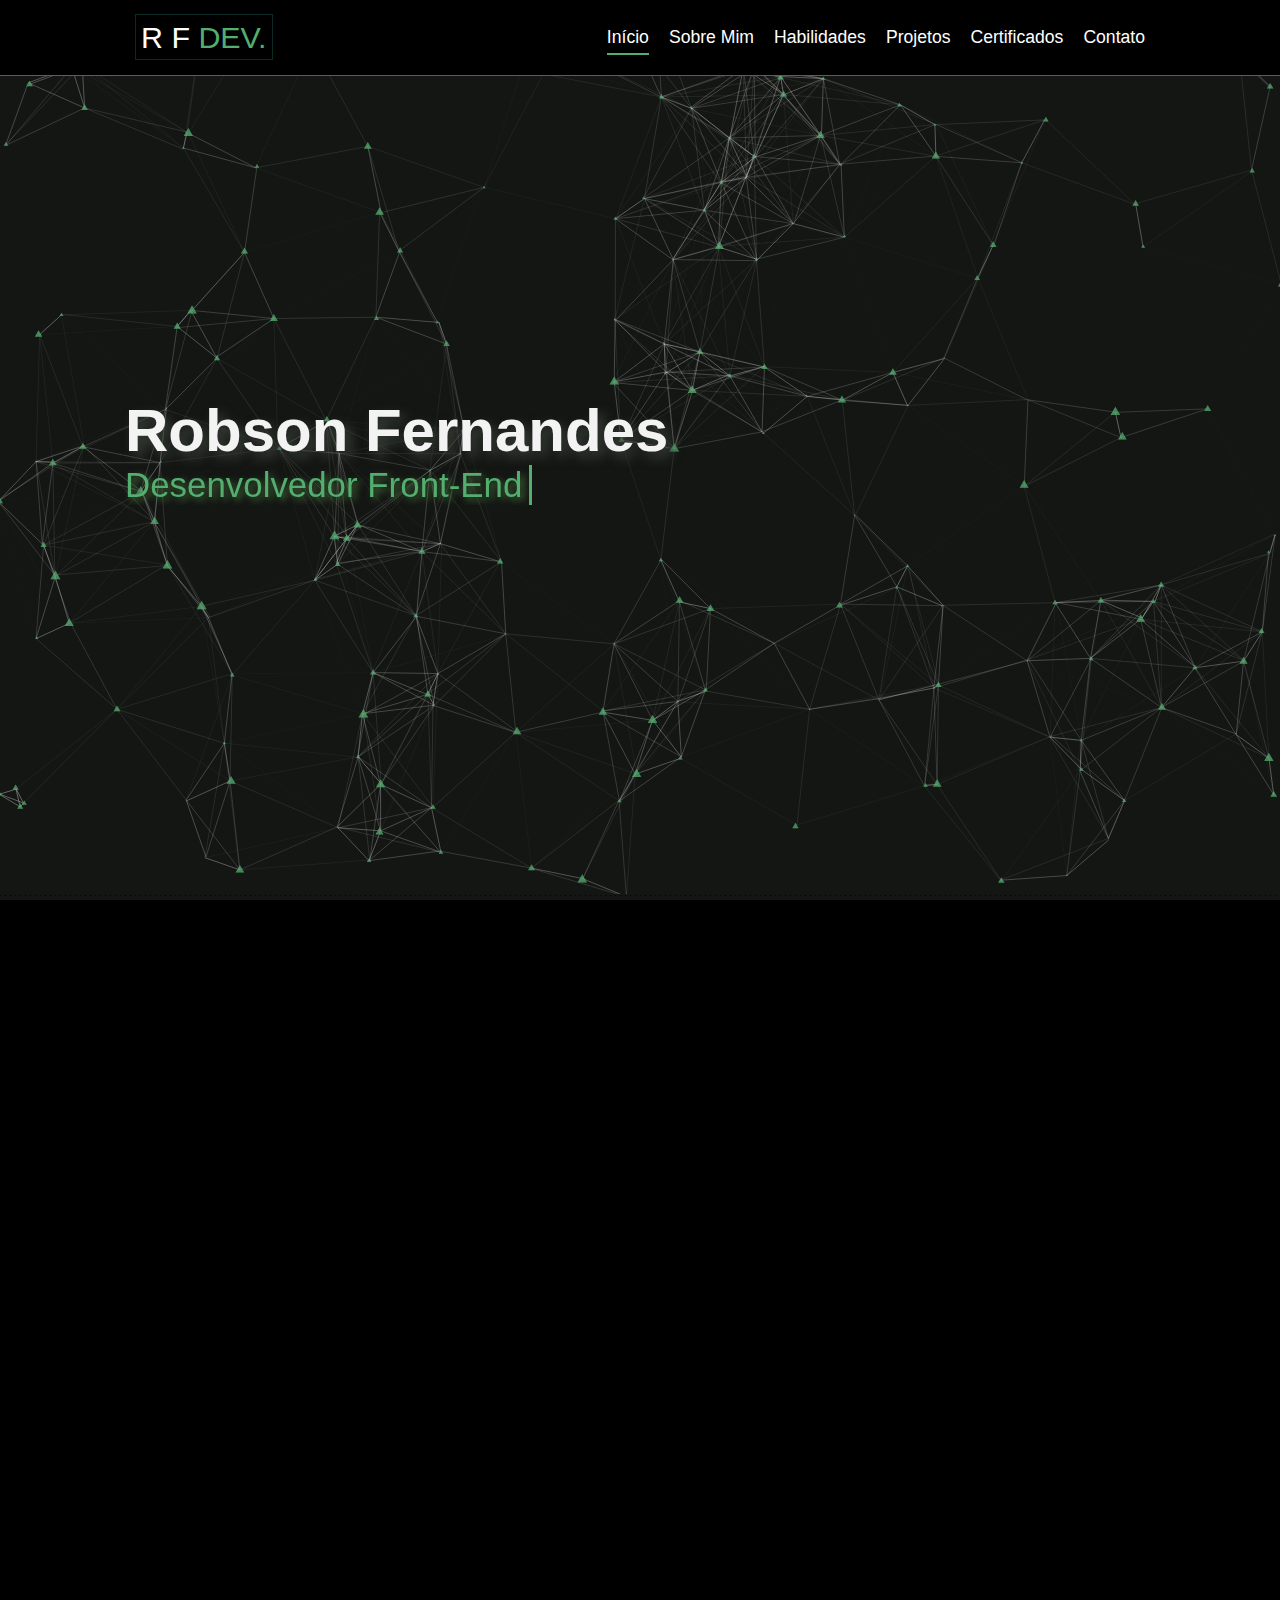
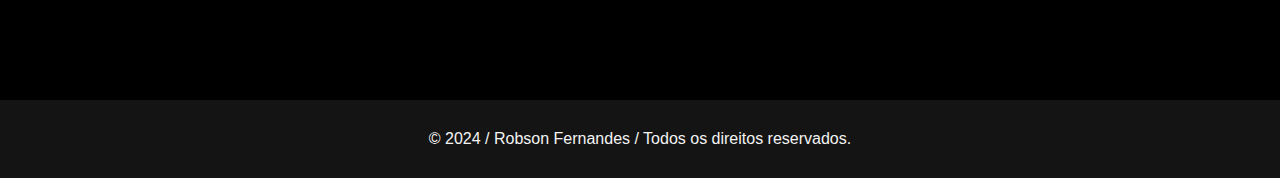
<file: index.html>
<!DOCTYPE html>
<html lang="pt-BR">

<head>
  <meta charset="UTF-8">
  <meta name="viewport" content="width=device-width, initial-scale=1.0">
  <title>Portfólio | Robson Fernandes - Desenvolvedor Front-End</title>
  <meta name="description" content="Desenvolvedor Front-End | Desenvolvedor Freelancer | Criação de sites web atraentes e responsivos | São Paulo, SP">
  <meta name="author" content="Robson Fernandes">
  <!-- Link Font Awesome -->
  <link rel="stylesheet" href="https://cdnjs.cloudflare.com/ajax/libs/font-awesome/6.7.1/css/all.min.css" integrity="sha512-5Hs3dF2AEPkpNAR7UiOHba+lRSJNeM2ECkwxUIxC1Q/FLycGTbNapWXB4tP889k5T5Ju8fs4b1P5z/iB4nMfSQ==" crossorigin="anonymous" referrerpolicy="no-referrer" />
  <!-- Link Swiper -->
  <link rel="stylesheet" href="https://cdn.jsdelivr.net/npm/swiper@11/swiper-bundle.min.css" />
  <!-- Link para o arquivo CSS -->
  <!-- <link rel="stylesheet" href="./css/style.css"> -->
  <link rel="stylesheet" href="./css/style.min.css">
  <!-- Favicon -->
  <link rel="icon" href="./favicon.svg" type="image/svg+xml">
</head>

<body>
  <!-- botao volta ao top -->
  <div id="progress">
    <span id="progress-value"><i class="fa-solid fa-chevron-up"></i></i></span>
  </div>

  <!-- MENU DO SITE -->
  <header class="header-bg">
    <div class="header container">
      <div class="logo">
        <a href="#inicio">R F <span>DEV.</span></a>
      </div>
      <nav id="nav" class="header-menu">
        <button aria-label="Abrir Menu" id="btn-mobile" aria-haspopup="true" aria-controls="menu" aria-expanded="false">
          Menu <span id="hamburger"></span>
        </button>
        <ul class="menu">
          <li>
            <i class="fa-solid fa-house"></i>
            <a href="#inicio" class="js-link actived">Início</a>
          </li>
          <li>
            <i class="fa-solid fa-book"></i>
            <a href="#sobre" class="js-link">Sobre Mim</a>
          </li>
          <li>
            <i class="fa-solid fa-laptop"></i>
            <a href="#habilidades" class="js-link">Habilidades</a>
          </li>
          <li>
            <!-- <i class="fa-solid fa-house-laptop"></i> -->
            <i class="fa-solid fa-list-check"></i>
            <a href="#projetos" class="js-link">Projetos</a>
          </li>
          <li>
            <i class="fa-solid fa-graduation-cap"></i>
            <a href="#certificados" class="js-link">Certificados</a>
          </li>
          <li>
            <i class="fa-solid fa-address-book"></i>
            <a href="#contato" class="js-link">Contato</a>
          </li>
        </ul>
      </nav>
    </div>
  </header>

  <!-- SEÇÃO INTRODUÇÃO -->
  <section class="introducao-bg js-section " id="inicio" aria-label="introducao">
    <div id="particles-js"></div>
    <div class="introducao container js-animation">
      <div class="intro-info">
        <h1>Robson Fernandes</h1>
        <p class="typing-animation">Desenvolvedor Front-End</p>
        <ul class="redes-sociais">
          <li><a href="https://www.linkedin.com/in/robson-fernandess/" target="_blank"><i class="fa-brands fa-linkedin-in"></i></a></li>
          <li><a href="https://github.com/Robson-Fernandess" target="_blank"><i class="fa-brands fa-github"></i></a></li>
          <li><a href="mailto:contato.robson.dev@gmail.com" target="_blank"><i class="fa-solid fa-envelope"></i></a></li>
        </ul>
      </div>
    </div>
  </section>

  <!-- SEÇÃO SOBRE -->
  <section class="sobre-bg js-section" id="sobre" aria-label="Sobre">
    <div class="sobre-conteudo container js-animation">
      <h2 class="subtitulo">Sobre Mim</h2>
      <div>
        <p>Meu nome é <span>Robson Fernandes</span> e sou apaixonado por tecnologia, o que me levou a seguir a carreira de programador. Acredito no poder da tecnologia para transformar ideias simples em ferramentas incríveis.</p>
        <p>Sou formado em <span> Análise e Desenvolvimento de Sistemas </span> e, nas horas vagas, estudo de forma incansável para ampliar meu conhecimento, sempre alinhado aos padrões de mercado.</p>
        <p>Se você está buscando um parceiro para levar seu negócio online ao próximo nível, vamos conversar!</p>
      </div>
      <div class="sobre-img ">
        <img src="./img/sobre.png" alt="Foto Perfil">
      </div>
    </div>
  </section>

  <!-- SEÇÃO HABILIDADES -->
  <section class="habilidades-bg js-section" id="habilidades" aria-label="Habilidades">
    <div class="habilidades container js-animation">
      <h2 class="subtitulo">Habilidades</h2>
      <div class="habilidades-conteudo ">
        <h3>HTML, CSS e JavaScript</h3>
        <p><span>HTML,</span> <span>CSS</span> <span>e Javascript,</span> também conhecidas como santíssima trindade da web, formam o principal conjunto de tecnologias para qualquer aplicação web.</p>
      </div>
      <ul class="habilidades-logo">
        <li><i class="fa-brands fa-html5"></i></li>
        <li><i class="fa-brands fa-css3-alt"></i></li>
        <li><i class="fa-brands fa-js"></i></li>
      </ul>

      <div class="habilidades-conteudo">
        <h3>Bootstrap</h3>
        <p><span>Bootstrap</span> é um framework front-end que facilita a criação de sites responsivos de forma rápida e simples.</p>
      </div>
      <ul class="habilidades-logo">
        <li><i class="fa-brands fa-bootstrap"></i></li>
      </ul>

      <div class="habilidades-conteudo">
        <h3>Tailwind CSS</h3>
        <p><span>Tailwind CSS</span> é um framework CSS de código aberto, conhecido pela sua abordagem de design utilitário.</p>
      </div>
      <ul class="habilidades-logo">
        <li><img src="./img/Habilidades/tailwind.svg" alt="Tailwind CSS"></li>
      </ul>
    </div>
  </section>
  <!--INICIO SEÇÃO PROJETO -->
  <section class="projeto-bg js-section" id="projetos" aria-label="Projeto">
    <div class="projetos js-animation ">
      <h2 class="subtitulo">Projetos</h2>

      <div class="js-animation"> <!-- 1 PROJETO -->
        <div class="card">
          <h1 class="projeto-titulo">Projeto Bikcraft</h1>
          <img src="./img/Projetos/bikcraft.jpg" alt="Bikcraft">

          <div class="info">
            <h1>Bikcraft</h1>
            <p>Projeto final do curso Origamid, onde coloquei em prática todos os conteúdos teóricos apresentados no curso, como: <span> UX/UI Design, Adobe XD, Semântica, SEO, Grid, Reset, Responsividade, Animações, Domínio e hospedagem.</span></p>
            <div class="projetos-stacks">
              <ul>
                <li>
                  <!-- <img src="./img/Habilidades/html-5.png" alt="HTML"> -->
                  <i class="fab fa-html5"></i>
                </li>
                <li>
                  <!-- <img src="./img/Habilidades/css-3.png" alt="CSS" width="25"> -->
                  <i class="fab fa-css3-alt"></i>
                </li>
                <li>
                  <!-- <img src="./img/Habilidades/bootstrap.png" alt="Bootstrap" width="25"> -->
                  <i class="fab fa-bootstrap"></i>
                </li>
                <li>
                  <!-- <img src="./img/Habilidades/script-java.png" alt="JavaScript" width="25"> -->
                  <i class="fab fa-js"></i>
                </li>
              </ul>
            </div>
            <div class="projetos-links">
              <a href="https://bikcraft-2-0.netlify.app/" target="_blank" class="link-project"> Projeto</a>
              <a href="https://github.com/Robson-Fernandess/Bikcraft2.0" target="_blank" class="link-repository"> Repositório</a>

            </div>
          </div>
        </div>
      </div>
      <div class="js-animation"> <!-- 2 PROJETO -->
        <div class="card">
          <h1 class="projeto-titulo">Projeto Caravan</h1>
          <img src="./img/Projetos/caravan.png" alt="Caravan">

          <div class="info">
            <h1>Caravan</h1>
            <p>Projeto desenvolvido durante o curso de Bootstrap Avançado da Origamid. Ao longo do curso colocamos em prática de forma exaustiva os principais métodos do Bootstrap.</p>
            <div class="projetos-stacks">
              <ul>
                <li>
                  <!-- <img src="./img/Habilidades/html-5.png" alt="HTML"> -->
                  <i class="fab fa-html5"></i>
                </li>
                <li>
                  <!-- <img src="./img/Habilidades/css-3.png" alt="CSS" width="25"> -->
                  <i class="fab fa-css3-alt"></i>
                </li>
                <li>
                  <!-- <img src="./img/Habilidades/bootstrap.png" alt="Bootstrap" width="25"> -->
                  <i class="fab fa-bootstrap"></i>
                </li>
                <li>
                  <!-- <img src="./img/Habilidades/script-java.png" alt="JavaScript" width="25"> -->
                  <i class="fab fa-js"></i>
                </li>
              </ul>
            </div>
            <div class="projetos-links">
              <a href="https://site-caravan.netlify.app/" target="_blank" class="link-project"> Projeto</a>
              <a href="https://github.com/Robson-Fernandess/caravan-" target="_blank" class="link-repository"> Repositório</a>
            </div>
          </div>
        </div>
      </div>
      <div class="js-animation"> <!-- 3 PROJETO -->
        <div class="card">
          <h1 class="projeto-titulo">Projeto Busca CEP</h1>
          <img src="./img/Projetos/buscacep.png" alt="Busca-Cep">
          <div class="info">
            <h1>Busca CEP</h1>
            <p>Projeto desenvolvido para que as pessoas consigam conhecer o seu destino de forma rápida e pratica. onde deverão inserir apenas o CEP para fazer a busca.</p>
            <div class="projetos-stacks">
              <ul>
                <li>
                  <!-- <img src="./img/Habilidades/html-5.png" alt="HTML"> -->
                  <i class="fab fa-html5"></i>
                </li>
                <li>
                  <!-- <img src="./img/Habilidades/css-3.png" alt="CSS" width="25"> -->
                  <i class="fab fa-css3-alt"></i>
                </li>
                <li>
                  <!-- <img src="./img/Habilidades/bootstrap.png" alt="Bootstrap" width="25"> -->
                  <i class="fab fa-bootstrap"></i>
                </li>
                <li>
                  <!-- <img src="./img/Habilidades/script-java.png" alt="JavaScript" width="25"> -->
                  <i class="fab fa-js"></i>
                </li>
              </ul>
            </div>
            <div class="projetos-links">
              <a href="https://sistema-busca-cep.netlify.app/" target="_blank" class="link-project"> Projeto</a>
              <a href="https://github.com/Robson-Fernandess/Busca-Cep" target="_blank" class="link-repository"> Repositório</a>
            </div>
          </div>
        </div>
      </div>

    </div> <!-- FIM  CONTAINER -->
  </section>

  <!-- SEÇÃO CERTIFICAÇÃO -->
  <section class="certificados-bg js-section" id="certificados" aria-label="Certificado">
    <div class="certificados-conteudo container js-animation">
      <h2 class="subtitulo">Certificados</h2>
      <div class="swiper">
        <div class="swiper-wrapper">

          <!-- 01 slide -->
          <div class="swiper-slide"> <!-- 01 - Certificado -->
            <div class="nome-curso">
              <h2>Análise e Desenvolvimento de Sistemas</h2>
            </div>
            <section class="certificados-descricao">
              <ul>
                <li>
                  <p>Instituição: </p>
                  <p>Instrutor: </p>
                  <p>Duração: </p>
                  <p>Conclusão: </p>
                  <p>Certificado: </p>
                </li>
              </ul>
              <ul>
                <li>
                  <p><span>Uniitalo</span> </p>
                  <p><span>Uniitalo</span> </p>
                  <p><span> 380 horas </span> </p>
                  <p><span>2018 </span> </p>
                  <a href="#" target="_blank">
                    <button>Clique Aqui </button>
                  </a>
                </li>
              </ul>
            </section>
          </div> <!-- Fim slide -->

          <!-- 02 slide -->
          <div class="swiper-slide"> <!-- 02 - Certificado -->
            <div class="nome-curso">
              <h2>Web Design Completo </h2>
            </div>
            <section class="certificados-descricao">
              <ul>
                <li>
                  <p>Instituição: </p>
                  <p>Instrutor: </p>
                  <p>Duração: </p>
                  <p>Conclusão: </p>
                  <p>Certificado: </p>
                </li>
              </ul>
              <ul>
                <li>
                  <p><span>Origamid</span> </p>
                  <p><span>Andre Rafael </span> </p>
                  <p><span> 44 horas </span> </p>
                  <p><span>2021 </span> </p>
                  <a href="https://origamid.com/certificate/c2297040" target="_blank">
                    <button>Clique Aqui </button>
                  </a>
                </li>
              </ul>
            </section>
          </div> <!-- Fim slide -->

          <!-- 03 slide -->
          <div class="swiper-slide"> <!-- 03 - Certificado -->
            <div class="nome-curso">
              <h2>Bootstrap 4</h2>
            </div>
            <section class="certificados-descricao">
              <ul>
                <li>
                  <p>Instituição: </p>
                  <p>Instrutor: </p>
                  <p>Duração: </p>
                  <p>Conclusão: </p>
                  <p>Certificado: </p>
                </li>
              </ul>
              <ul>
                <li>
                  <p><span>Origamid</span> </p>
                  <p><span>Andre Rafael </span> </p>
                  <p><span> 10 horas </span> </p>
                  <p><span>2021 </span> </p>
                  <a href="https://www.origamid.com/certificate/7462025f" target="_blank">
                    <button>Clique Aqui </button>
                  </a>
                </li>
              </ul>
            </section>
          </div> <!-- Fim slide -->
          <!-- 04 slide -->
          <div class="swiper-slide"> <!-- 04 - Certificado -->
            <div class="nome-curso">
              <h2>CSS Flexbox</h2>
            </div>
            <section class="certificados-descricao">
              <ul>
                <li>
                  <p>Instituição: </p>
                  <p>Instrutor: </p>
                  <p>Duração: </p>
                  <p>Conclusão: </p>
                  <p>Certificado: </p>
                </li>
              </ul>
              <ul>
                <li>
                  <p><span>Origamid</span> </p>
                  <p><span>Andre Rafael </span> </p>
                  <p><span> 6 horas </span> </p>
                  <p><span>2021 </span> </p>
                  <a href="https://www.origamid.com/certificate/c2297040" target="_blank">
                    <button>Clique Aqui </button>
                  </a>
                </li>
              </ul>
            </section>
          </div> <!-- Fim slide -->

        </div>
        <!-- If we need pagination -->
        <div class="swiper-pagination"></div>
        <!-- If we need navigation buttons -->
        <div class="swiper-button-prev"></div>
        <div class="swiper-button-next"></div>
      </div>

    </div>
  </section>

  <!-- SEÇÃO CONTATO -->
  <section class="contato-bg js-section" id="contato" aria-label="Contato">
    <div class="contato-conteudo container js-animation">
      <h2 class="subtitulo">Contato</h2>

      <!-- contato formulário -->
      <div class="contato-form">
        <p>Entre em contato para discutirmos suas necessidades e como podemos alcançar seus objetivos juntos.</p>
        <form action="https://formsubmit.co/robbsonsp@hotmail.com" method="POST">
          <input type="hidden" name="_next" value="https://portfoliorobson-front-end.netlify.app/form_susseco.html">
          <!-- <input type="hidden" name="_next" value="http://127.0.0.1:5500/form_susseco.html"> -->
          <input type="hidden" name="_subject" value="RF DEV: Portfólio">
          <input type="hidden" name="_captcha" value="false">
          <input type="hidden" name="_template" value="box">
          <!-- <input type="hidden" name="_autoresponse" value="Recebemos sua mensagem. Em breve, entraremos em contato."> -->

          <label for="name">Nome*</label>
          <input type="text" id="name" name="name" class="form-control" placeholder="Digite seu nome" required>
          <label for="email">E-mail*</label>
          <input type="email" id="email" name="email" class="form-control" placeholder="Digite seu e-mail" required>
          <label for="message">Mensagem*</label>
          <textarea id="message" name="message" class="form-control" placeholder="Sua mensagem" rows="5" required></textarea>
          <button type="submit">Envia sua mensagem</button>
        </form>
      </div>

      <div class="contato-descricao">
        <div class="contato-meios">
          <h3>Contate-me</h3>
          <address>
            <!-- <li><i class="fa-solid fa-envelope"></i><a href="mailto:contato@bikcraft.com">contato.robsonfernandes.dev@gmail.com</a></li> -->
            <li><i class="fa-solid fa-envelope"></i><a href="mailto:contato.robson.dev@gmail.com">contato.robson.dev@gmail.com</a></li>
            <li> <i class="fa-brands fa-whatsapp"></i> <a href="tel:+5511984656370">+55 11 98465-6370</a></li>
            <li><i class="fa-solid fa-location-dot"></i>São Paulo, SP.</li>
          </address>
        </div>

        <div class="redes-sociais">
          <h3>Redes sociais</h3>
          <ul>
            <li><a href="https://www.linkedin.com/in/robson-fernandess/" target="_blank">
                <i class="fa-brands fa-linkedin-in"></i>
              </a></li>
            <li><a href="https://github.com/Robson-Fernandess" target="_blank">
                <i class="fa-brands fa-github"></i>
              </a></li>
            <li><a href="https://www.instagram.com/robson.ffernandes/" target="_blank">
                <i class="fa-brands fa-instagram"></i>
              </a></li>
          </ul>
        </div>

      </div>

    </div>
  </section>

  <!-- SEÇÃO FOOTER -->
  <footer class="footer-bg">
    <p class="footer-conteudo">
      © 2024 / Robson Fernandes / Todos os direitos reservados.</p>
  </footer>

  <!-- particles.js-->
  <script src="./js/particles.js"></script>
  <script src="./js/app.js"></script>

  <!-- swiper js -->
  <script src="https://cdn.jsdelivr.net/npm/swiper@11/swiper-bundle.min.js"></script>
  <script src="./js/swiper.js"></script>

  <!-- script js -->
  <script src="./js/script.js"></script>

</body>

</html>
</file>
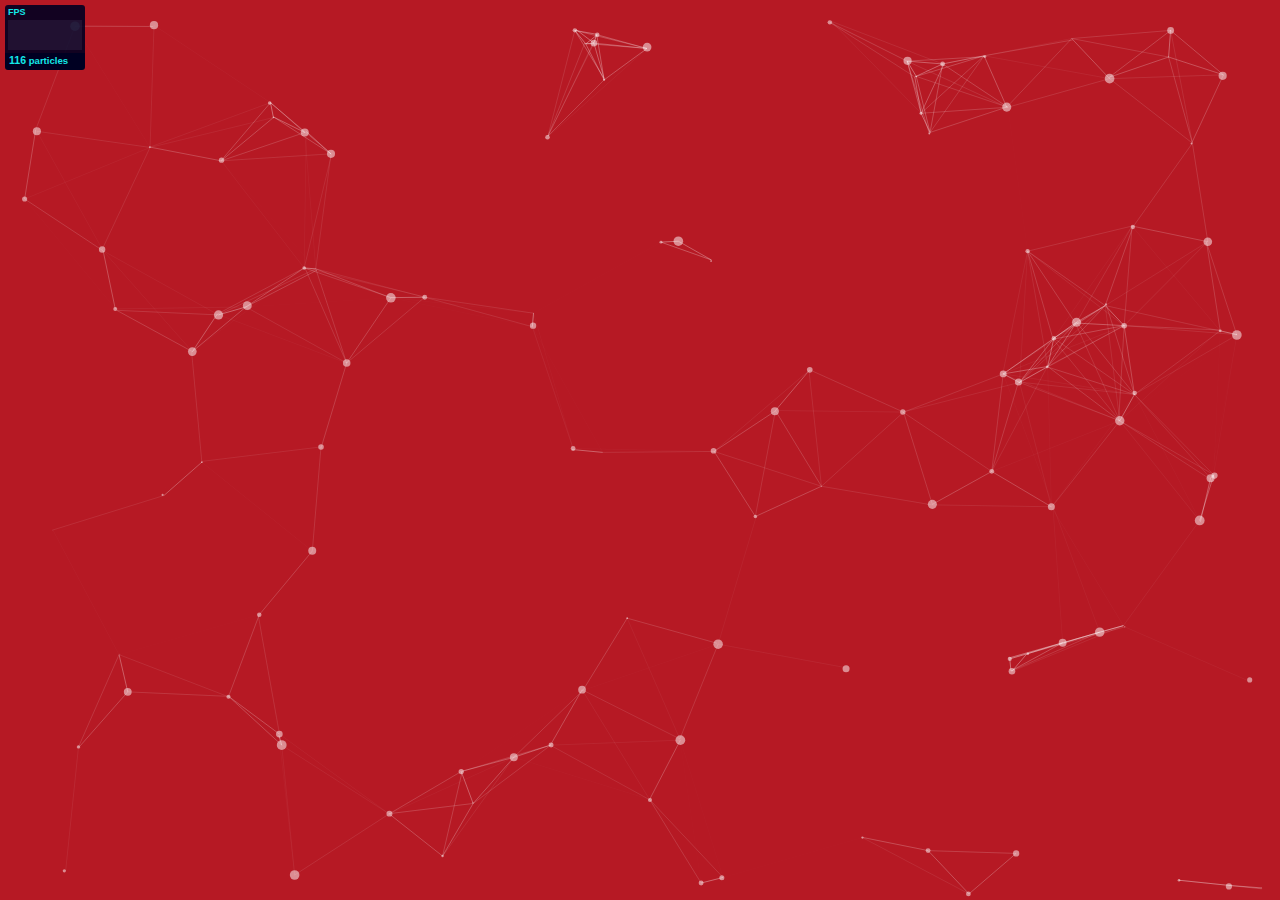
<file: particles.js-master/demo/index.html>
<!DOCTYPE html>
<html lang="en">
<head>
  <meta charset="utf-8">
  <title>particles.js</title>
  <meta name="description" content="particles.js is a lightweight JavaScript library for creating particles.">
  <meta name="author" content="Vincent Garreau" />
  <meta name="viewport" content="width=device-width, initial-scale=1.0, minimum-scale=1.0, maximum-scale=1.0, user-scalable=no">
  <link rel="stylesheet" media="screen" href="css/style.css">
</head>
<body>

<!-- count particles -->
<div class="count-particles">
  <span class="js-count-particles">--</span> particles
</div>

<!-- particles.js container -->
<div id="particles-js"></div>

<!-- scripts -->
<script src="../particles.js"></script>
<script src="js/app.js"></script>

<!-- stats.js -->
<script src="js/lib/stats.js"></script>
<script>
  var count_particles, stats, update;
  stats = new Stats;
  stats.setMode(0);
  stats.domElement.style.position = 'absolute';
  stats.domElement.style.left = '0px';
  stats.domElement.style.top = '0px';
  document.body.appendChild(stats.domElement);
  count_particles = document.querySelector('.js-count-particles');
  update = function() {
    stats.begin();
    stats.end();
    if (window.pJSDom[0].pJS.particles && window.pJSDom[0].pJS.particles.array) {
      count_particles.innerText = window.pJSDom[0].pJS.particles.array.length;
    }
    requestAnimationFrame(update);
  };
  requestAnimationFrame(update);
</script>

</body>
</html>
</file>
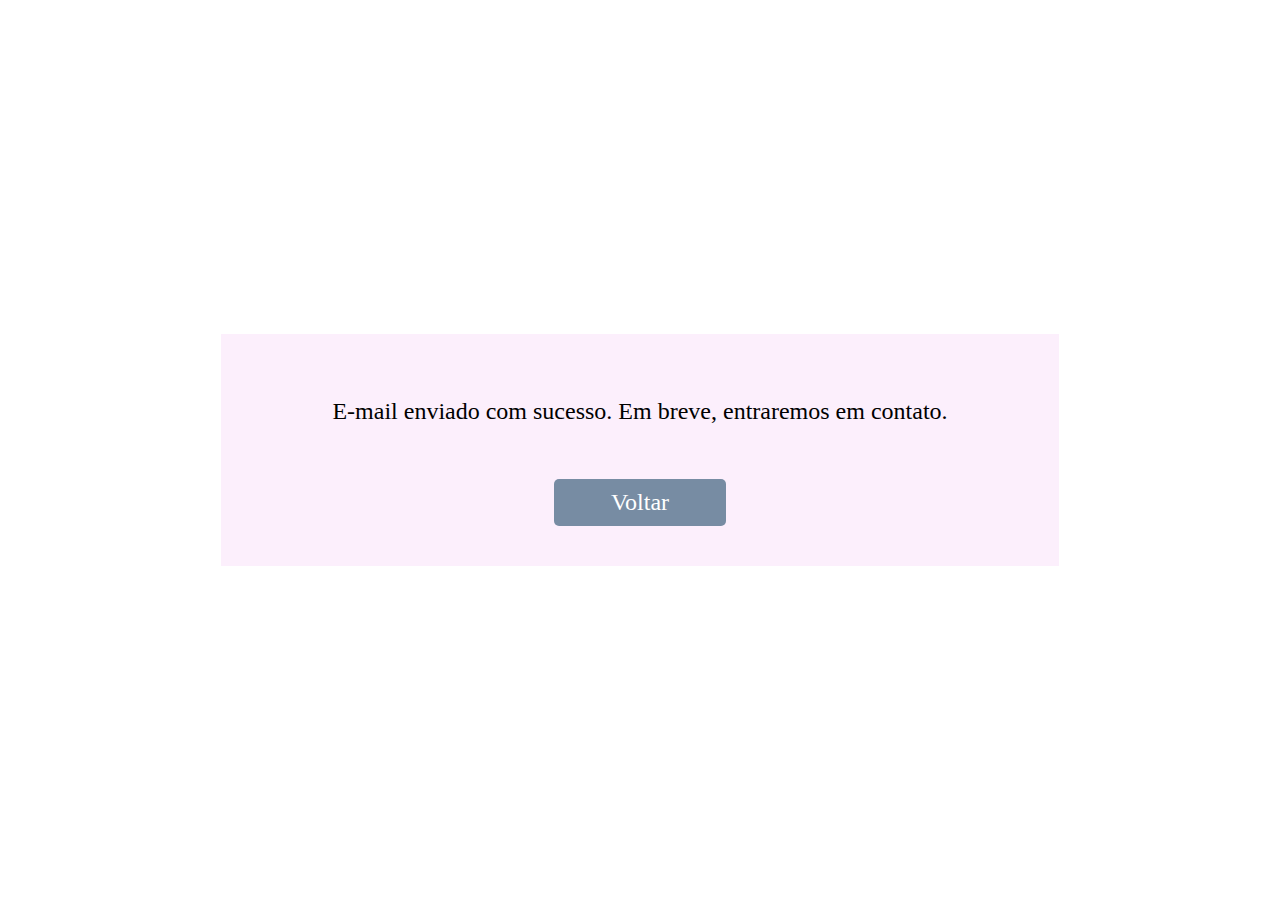
<file: form_susseco.html>
<html>

<body>
  <div class="formulario">
    <p>E-mail enviado com sucesso. Em breve, entraremos em contato.</p>
    <a href="./index.html">Voltar</a>
  </div>
</body>

</html>
<style>
    body {
      display: flex;
      align-items: center;
      justify-content: center;
      font-size: 1.5rem;
    }
  .formulario {
    display: flex;
    flex-direction: column;
    align-items: center;
    width: 60%;
    font-size: 1.5rem;
    background: #c1c1;
    padding: 40px;
    /* margin: 60 auto; */
  }

  .formulario a {
    padding: 10px;
    width: 20%;
    text-align: center;
    border-radius: 5px;
    list-style: none;
    background: #778ca3;
    text-decoration: none;
    color: #fff;
    margin-top: 30px;
    font-size: 1.5rem;
  }

  /* RESPONSIVO DO CONTATO */
  @media (max-width: 700px) {
    .formulario {
      width: 100%;
      font-size: 1.5rem;
    }

    .formulario a {
      padding: 20px;
      width: 100%;
    }
  }
</style>
</file>
<file: css/style.css>
/* Reinicia os estilos padrão do navegador */
@import "./reset/reset.css";
/* Estilos globais do site */
@import "./globall/global.css";
/* Estilos para o menu do cabeçalho */
@import "./header/header-menu.css";
/* Estilos para a seção de introdução */
@import "./introducao/introducao.css";
/* Estilos para a seção sobre */
@import "./sobre/sobre.css";
/* Estilos para a seção de habilidades */
@import "./habilidades/habilidades.css";
/* Estilos para a seção de projetos */
@import "./projetos/projeto.css";
/* Estilos para a seção de certificados */
@import "./certificado/certificado.css";
/* Estilos para a seção de contato */
@import "./contato/contato.css";
/* Estilos para footer */
@import "./footer/footer.css";
/* Estilos para animações */
@import "./animacoes/aninacao.css";
</file>
<file: css/style.min.css>
body{font-family:"Fira Sans",Arial,sans-serif}*{margin:0;padding:0;box-sizing:border-box;list-style:none;text-decoration:none}img{max-width:100%;display:block}html{scroll-behavior:smooth}.container{max-width:1050px;margin:0 auto}.subtitulo{text-align:center;color:#f3f3f3;font-size:2.5rem;grid-column:1/-1;display:flex;flex-wrap:wrap;justify-content:center;align-items:center;gap:10px;padding:10px 0 30px 0;position:relative}.subtitulo::after,.subtitulo::before{content:"";display:block;width:69px;height:18px;top:60px;background-image:url("../../img/CodeSnap.png")}#progress{background:#53ae70;position:fixed;bottom:20px;right:22px;width:60px;height:60px;display:none;place-items:center;border-radius:50%;box-shadow:0 0 10px rgba(0,0,0,.2);cursor:pointer;z-index:99}#progress span{color:#53ae70}#progress-value{display:block;height:calc(100% - 12px);width:calc(100% - 12px);background:#fff;border-radius:50%;display:grid;place-items:center;font-size:20px}#progress-value>.fa-chevron-up{font-size:20px;color:#751aab}#progress-value>.fa-chevron-up:hover{color:#0ff}@media (max-width:768px){.subtitulo{padding:10px 20px 10px 20px;font-size:2.18rem}#progress{background:#53ae70;position:fixed;bottom:20px;right:22px;width:60px;height:60px;display:none;place-items:center;border-radius:50%;box-shadow:0 0 10px rgba(0,0,0,.2);cursor:pointer;z-index:99}}@media (max-width:480px){.subtitulo{padding:0 0 10px 0;display:grid}.subtitulo::after,.subtitulo::before{background-image:none}}html{scroll-padding:75px}.header-bg{background:#000;border-bottom:1px solid #615b5b;position:fixed;top:0;left:0;z-index:2025;width:100%}.header{display:flex;flex-wrap:wrap;justify-content:space-between;align-items:center;gap:20px;padding:20px}.logo a{color:#fff;font-size:1.9rem;border:1px solid rgba(44,216,187,.2);padding:5px}span{color:#53ae70}.header-menu ul{display:flex;flex-wrap:wrap;align-items:center;justify-content:center;gap:20px}.header-menu li a{color:#fff;position:relative;font-size:1.1rem}.header-menu a{padding:15px 0}.header-menu i{display:none}.header-menu li a::after{content:"";display:block;width:0;height:2px;margin-top:5px;background:#53ae70;transition:all .5s;position:absolute}.header-menu a:hover::after{width:100%}.header-menu a.menu-ativo::after{width:100%}#btn-mobile{display:none}@media (max-width:768px){html{scroll-padding:70px}.logo{padding:0 20px}#btn-mobile{display:flex;padding:.5rem 1rem;font-size:1rem;border:none;background:0 0;cursor:pointer;gap:.5rem}#hamburger{border-top:2px solid;width:20px}#hamburger::after,#hamburger::before{content:"";display:block;width:20px;height:2px;background:currentColor;margin-top:5px;transition:.3s;position:relative}#nav.active #hamburger{border-top-color:transparent}#nav.active #hamburger::before{transform:rotate(135deg)}#nav.active #hamburger::after{transform:rotate(-135deg);top:-7px}.header-menu button{display:flex;align-items:center;justify-content:center;color:#fff}.header-menu ul{position:absolute;display:grid;align-items:center;justify-content:center;gap:1px;right:-175px;top:100px}.header-menu.active ul{position:absolute;display:grid;align-items:center;justify-content:center;padding:10px;right:-75px;top:100px;border:1px solid rgba(44,216,187,.2);background:rgba(86,87,87,.2)}.header-menu li{display:flex;align-items:center;transition:5s}.header .active ul li a{opacity:0;padding:15px;margin-left:-40px}.header-menu.active i{display:block;color:#fff;transition:all 5s}}.introducao-bg{background:#141414;background-image:url("/img/pattern.svg");padding:0 20px;height:calc(100vh)}.introducao{height:100vh;display:grid;grid-template-columns:2fr 1fr;gap:20px;padding:10px;align-items:center}.intro-info h1{color:#f3f3f3;text-shadow:#3a4139 .1em .1em .2em;font-size:3.75rem}.intro-info p{color:#53ae70;text-shadow:#45703a .1em .1em .2em;font-size:2.18rem}.foto-intro{position:relative;padding:100px 0}.foto-intro img{position:relative;width:300px;height:300px}.intro-info>.redes-sociais{display:flex;flex-wrap:wrap;gap:20px}.intro-info>.redes-sociais i{border-radius:1px;font-size:2rem;padding-top:20px;color:#f3f3f3;transition:.5s}.intro-info>.redes-sociais i:hover{border-radius:2px;color:#53ae70;transition:.5s}.intro-info p{border-right:3px solid #53ae70;width:21ch;white-space:nowrap;overflow:hidden;animation:typing 2.5s steps(22),blinkCursor .8s infinite step-end alternate}@keyframes typing{from{width:0}}@keyframes blinkCursor{50%{border-color:transparent}}.introducao h1,li,p{position:relative}#particles-js{position:absolute;width:calc(100% - 0px);height:calc(100vh - 6px);background-color:#141614;margin-left:-20px}@media (max-width:1100px){.introducao-bg{text-align:center}.introducao{grid-template-columns:1fr;gap:20px}.intro-info p{margin:10px auto}.intro-info>.redes-sociais{justify-content:center}}@media (max-width:768px){.introducao-bg{text-align:center}.introducao{grid-template-columns:1fr;gap:20px}.intro-info h1{font-size:2.7rem}.intro-info p{margin:15px auto}.intro-info>.redes-sociais{justify-content:center}}@media (max-width:480px){.introducao-bg{text-align:center}.introducao{grid-template-columns:1fr;gap:20px}.intro-info h1{font-size:2.7rem}.intro-info p{font-size:1.5rem;margin:10px auto}.intro-info>.redes-sociais{display:flex;align-items:center;justify-content:center}}.sobre-bg{background:#000;height:100vh;padding:20px 30px}.sobre-conteudo{display:grid;grid-template-columns:2fr 1fr;gap:20px 40px;align-self:center;line-height:25px;padding:20px;position:relative}.sobre-conteudo p{color:#7a7a7a;font-size:18px}.sobre-conteudo span{color:#fff}.sobre-conteudo p:nth-child(2){padding:15px 0}.sobre-img{display:flex;justify-content:center;align-items:center;place-self:center}.sobre-img img{height:250px;object-fit:cover;border-radius:3px;position:relative;animation:sobreImgFlutuar 2s ease-in-out infinite alternate}@keyframes sobreImgFlutuar{0%{top:0}100%{top:40px}}.Soft-skills{color:#fff;padding:30px 0}.Soft-skills ul li{border:1px solid rgba(44,216,187,.2)}.Soft-skills ul{display:grid;grid-template-columns:1fr 1fr;flex-wrap:wrap;align-items:center;gap:20px;padding:20px 0}.Soft-skills .fa-check{color:#4c9f67}@media (max-width:768px){.sobre-bg{padding:20px}.sobre-conteudo{grid-template-columns:1fr}.sobre-img img{display:none}}@media (max-width:480px){.sobre-conteudo p{font-size:17px}.sobre-img img{display:none}.Soft-skills ul{grid-template-columns:1fr}}.habilidades-bg{background:#141414;padding:20px 20px}.habilidades{display:grid;grid-template-columns:2fr 1fr;align-self:center;line-height:25px;padding:20px;gap:20px 0}.habilidades-conteudo{border:1px solid rgba(83,174,112,.2);padding:20px}.habilidades-conteudo h3{color:#53ae70;font-size:1.6rem}.habilidades-conteudo span{color:#f3f3f3}.habilidades-conteudo p{color:#7a7a7a;padding:15px 0;font-size:18px}.habilidades-logo{display:flex;flex-wrap:wrap;justify-content:center;gap:10px;align-items:center;padding:25px 0;cursor:pointer;border-top:1px solid rgba(83,174,112,.2);border-bottom:1px solid rgba(83,174,112,.2);border-right:1px solid rgba(83,174,112,.2);border-left:transparent}.habilidades-logo .fa-bootstrap{font-size:140px}.fa-bootstrap,.habilidades-logo .fa-css3-alt,.habilidades-logo .fa-html5,.habilidades-logo .fa-js{transition:.5s;font-size:80px}.habilidades-logo .fa-css3-alt:hover,.habilidades-logo .fa-html5:hover,.habilidades-logo .fa-js:hover{transform:translateY(-12%)}.habilidades-logo .fa-bootstrap:hover{transform:translateY(-5%)}.habilidades-logo li{color:rgba(83,174,112,.9);transition:all .5s;font-size:80px}.habilidades-logo li:nth-child(2){display:block;padding-top:60px;color:#00f}.habilidades-logo img{width:130px;height:100px;color:red;background:rgba(83,174,112,.6);border-radius:3px;transition:.5s}.habilidades-logo img:hover{background:#5cb8f0;transform:translateY(-5%)}@media (max-width:768px){.habilidades{grid-template-columns:1fr}.habilidades-conteudo h3{font-size:1.6rem}.habilidades-logo{display:none}}@media (max-width:480px){.habilidades-conteudo p{font-size:17px}}.projeto-bg{background:#000;height:100vh;padding:20px 30px}.projetos{display:grid;grid-template-columns:repeat(3,1fr);gap:20px;align-self:center;line-height:25px;padding:20px;max-width:1420px;margin:0 auto}.card{position:relative;width:100%;height:350px;overflow:hidden;color:#a59e9e;cursor:pointer;border:1px solid #151b1d}.card img{height:100%;object-fit:cover;object-position:left center}.card>.projeto-titulo{text-align:center;font-size:1.12rem;background:rgba(66,66,66,.9);color:#f3f3f3;padding:2px 0}.info{position:absolute;border:2px solid rgba(83,174,112,.5);bottom:0;height:100%;transition:1s;scale:1}.info h1{padding:10px 0;color:#f3f3f3}.info p{font-size:16px}.info span{color:#f3f3f3}.projetos-stacks{padding:30px 0 5px 0}.info{padding:10px;opacity:0;background:#000}.info:hover{opacity:1;background:rgba(0,0,0,.9)}.projetos-stacks ul{display:flex;flex-wrap:wrap;gap:5px}.projetos-stacks li i{font-size:25px;padding:0 6px}.fa-html5:hover{color:#e15c28;transition:all .5s}.fa-css3-alt:hover{color:#2b4bdd;transition:all .5s}.fa-bootstrap:hover{color:#7c12f2;transition:all .5s}.fa-js:hover{color:#efd81e;transition:all .5s}.projetos-links{display:flex;flex-wrap:wrap;gap:20px;flex-wrap:wrap;padding:15px 0}.projetos-links a{background:#53ae70;width:100px;padding:6px;text-align:center;border-radius:3px;color:#f3f3f3}.projetos-links a:hover{background:#2c2626;transition:.5s all;transform:translateY(-5%)}@media (max-width:1100px){.projeto-bg{height:100%;padding:20px}.projetos{grid-template-columns:repeat(2,1fr)}}@media (max-width:700px){.projeto-bg{height:100%;padding:20px}.projetos{grid-template-columns:repeat(1,1fr)}.card{width:100%}.card img{width:100%;height:100%}.info p{font-size:16px}}@media (max-width:450px){.info p{font-size:16px}}.certificados-bg{background:#141414;height:100vh;padding:20px}.certificados-conteudo>.subtitulo{padding-bottom:30px}.swiper{width:100%;height:350px;padding-bottom:40px;display:flex;justify-content:center;align-items:center}.swiper-slide{display:flex;flex-direction:column;gap:18px;justify-content:center;background-color:#141414;box-shadow:0 0 10px 0 rgba(92,115,160,.07);border:2px solid rgba(83,174,112,.2);padding:24px;border-radius:5px}.nome-curso{color:rgba(83,174,112,.9);text-transform:uppercase;padding-left:15px}.nome-curso h2{font-size:1.25rem}.certificados-descricao{display:flex;gap:20px 40px;padding-left:15px;color:#7a7a7a}.certificados-descricao p{padding:4px 0;font-size:1.06rem}.certificados-descricao span{color:#fff;font-size:1rem}.certificados-descricao button{cursor:pointer;padding:5px 10px;border-radius:2px;color:#f3f3f3;background:rgba(44,216,187,.2);border:none;transition:.5s}.certificados-descricao button:hover{background:rgba(44,216,187,.4);transition:.5s}.certificados-descricao button{margin-top:20px}.certificados-descricao p:nth-child(5){margin-top:20px}.swiper-button-next,.swiper-button-prev{top:var(--swiper-navigation-top-offset,45%);width:calc(var(--swiper-navigation-size)/ 100 * 40);color:#fff}.swiper-pagination-bullet,.swiper-pagination-bullet-active{background:#fff;width:12px;height:12px}.swiper-pagination-fraction{color:#fff;font-size:18px}@media (max-width:1200px){.swiper{width:90%}}@media (max-width:768px){.certificados-bg{padding:20px}.swiper{width:90%}}@media (max-width:480px){.certificados-bg{padding:20px}}.contato-bg{background:#000;padding:40px 20px}.contato-conteudo{display:grid;grid-template-columns:repeat(2,1fr);gap:20px 60px;align-self:center;line-height:25px;padding:20px}.contato-form{display:block}.contato-form P{padding-bottom:20px;color:#f3f3f3}.contato-form form{display:block;color:#f3f3f3}.contato-form input,textarea{display:flex;flex-direction:column;width:100%;padding:10px;margin:5px 0 15px 0}.contato-form input,textarea{font-size:1rem;background:#141414;border:2px solid rgba(83,174,112,.5);outline:0;transition:all .5s;color:#fff}.contato-form input:focus,textarea:focus{border:2px solid #4c9f67}.contato-form button{width:100%;padding:10px;background:#141414;color:#f3f3f3;font-size:15px;border:none;border-radius:4px;transition:all .6s;cursor:pointer;border:2px solid rgba(83,174,112,.3)}.contato-form button:hover{background:rgba(83,174,112,.3)}.contato-meios h3{font-size:1.15rem;color:#f3f3f3;padding:10px 0 10px 0;text-transform:uppercase;font-family:cursive}.contato-meios h3 span{font-weight:700;font-size:2.2rem;color:#4c9f67}.contato-meios address li a,.contato-meios li{color:#7a7a7a;display:flex;flex-wrap:wrap;align-items:baseline;gap:10px;padding:2px 0}.contato-meios li:first-child,.contato-meios li:nth-child(2){max-width:260px;border-radius:3px;transition:all .5s}.contato-meios li:first-child:hover,.contato-meios li:nth-child(2):hover{background:rgba(165,177,194,.2);transition:all .5s}.contato-meios .fa-solid,.fa-brands{font-size:15px;color:rgba(83,174,112,.6)}.contato-meios .fa-location-dot,.fa-brands{font-size:17px}.fa-envelope:hover,.fa-graduation-cap:hover,.fa-laptop:hover,.fa-location-dot:hover,.fa-whatsapp:hover{color:#f3f3f3;transition:.2s}.contato-descricao .redes-sociais{display:flex;flex-wrap:wrap;flex-direction:column;gap:20px}.contato-descricao .redes-sociais ul{display:flex;flex-wrap:wrap;gap:10px}.contato-descricao .redes-sociais h3{font-size:1.15rem;color:#f3f3f3;padding:20px 0 0 0;text-transform:uppercase;font-family:cursive,Arial,Helvetica,sans-serif}.contato-descricao .redes-sociais li a i{font-size:2.25rem;padding:0 5px 20px 0;transition:all .5s}.contato-descricao .redes-sociais li a i:hover{color:#f3f3f3}.contato-descricao,.fa-brands,.redes-sociais{color:rgba(83,174,112,.6)}@media (max-width:768px){.contato-bg{height:100%;padding:0 20px}.contato-conteudo{grid-template-columns:1fr}.contato-descricao .redes-sociais h3,.contato-meios h3{font-family:"Fira Sans",Arial,sans-serif}.contato-img img{display:none}}.footer-bg{background:#141414;text-align:center;padding:30px}.footer-bg p{color:#f3f3f3}.js-animation{opacity:0;filter:blur(20px);transition:all 2s;transform:translateX(-100%)}.js-animation.show{opacity:1;filter:blur(0px);transition:all 2s;transform:translateX(0)}.js-animation:nth-child(2){transition-delay:0s}.js-animation:nth-child(3){transition-delay:1.5s}.js-animation:nth-child(4){transition-delay:2.5s}@media (max-width:768px){.js-animation:nth-child(2){transition-delay:0s}.js-animation:nth-child(3){transition-delay:150ms}.js-animation:nth-child(4){transition-delay:0.3s}}
</file>
<file: particles.js-master/demo/css/style.css>
/* =============================================================================
   HTML5 CSS Reset Minified - Eric Meyer
   ========================================================================== */

html,body,div,span,object,iframe,h1,h2,h3,h4,h5,h6,p,blockquote,pre,abbr,address,cite,code,del,dfn,em,img,ins,kbd,q,samp,small,strong,sub,sup,var,b,i,dl,dt,dd,ol,ul,li,fieldset,form,label,legend,table,caption,tbody,tfoot,thead,tr,th,td,article,aside,canvas,details,figcaption,figure,footer,header,hgroup,menu,nav,section,summary,time,mark,audio,video{margin:0;padding:0;border:0;outline:0;font-size:100%;vertical-align:baseline;background:transparent}
body{line-height:1}
article,aside,details,figcaption,figure,footer,header,hgroup,menu,nav,section{display:block}
nav ul{list-style:none}
blockquote,q{quotes:none}
blockquote:before,blockquote:after,q:before,q:after{content:none}
a{margin:0;padding:0;font-size:100%;vertical-align:baseline;background:transparent;text-decoration:none}
mark{background-color:#ff9;color:#000;font-style:italic;font-weight:bold}
del{text-decoration:line-through}
abbr[title],dfn[title]{border-bottom:1px dotted;cursor:help}
table{border-collapse:collapse;border-spacing:0}
hr{display:block;height:1px;border:0;border-top:1px solid #ccc;margin:1em 0;padding:0}
input,select{vertical-align:middle}
li{list-style:none}


/* =============================================================================
   My CSS
   ========================================================================== */

/* ---- base ---- */

html,body{ 
	width:100%;
	height:100%;
	background:#111;
}

html{
  -webkit-tap-highlight-color: rgba(0, 0, 0, 0);
}

body{
  font:normal 75% Arial, Helvetica, sans-serif;
}

canvas{
  display:block;
  vertical-align:bottom;
}


/* ---- stats.js ---- */

.count-particles{
  background: #000022;
  position: absolute;
  top: 48px;
  left: 0;
  width: 80px;
  color: #13E8E9;
  font-size: .8em;
  text-align: left;
  text-indent: 4px;
  line-height: 14px;
  padding-bottom: 2px;
  font-family: Helvetica, Arial, sans-serif;
  font-weight: bold;
}

.js-count-particles{
  font-size: 1.1em;
}

#stats,
.count-particles{
  -webkit-user-select: none;
  margin-top: 5px;
  margin-left: 5px;
}

#stats{
  border-radius: 3px 3px 0 0;
  overflow: hidden;
}

.count-particles{
  border-radius: 0 0 3px 3px;
}


/* ---- particles.js container ---- */

#particles-js{
  width: 100%;
  height: 100%;
  background-color: #b61924;
  background-image: url('');
  background-size: cover;
  background-position: 50% 50%;
  background-repeat: no-repeat;
}
</file>
